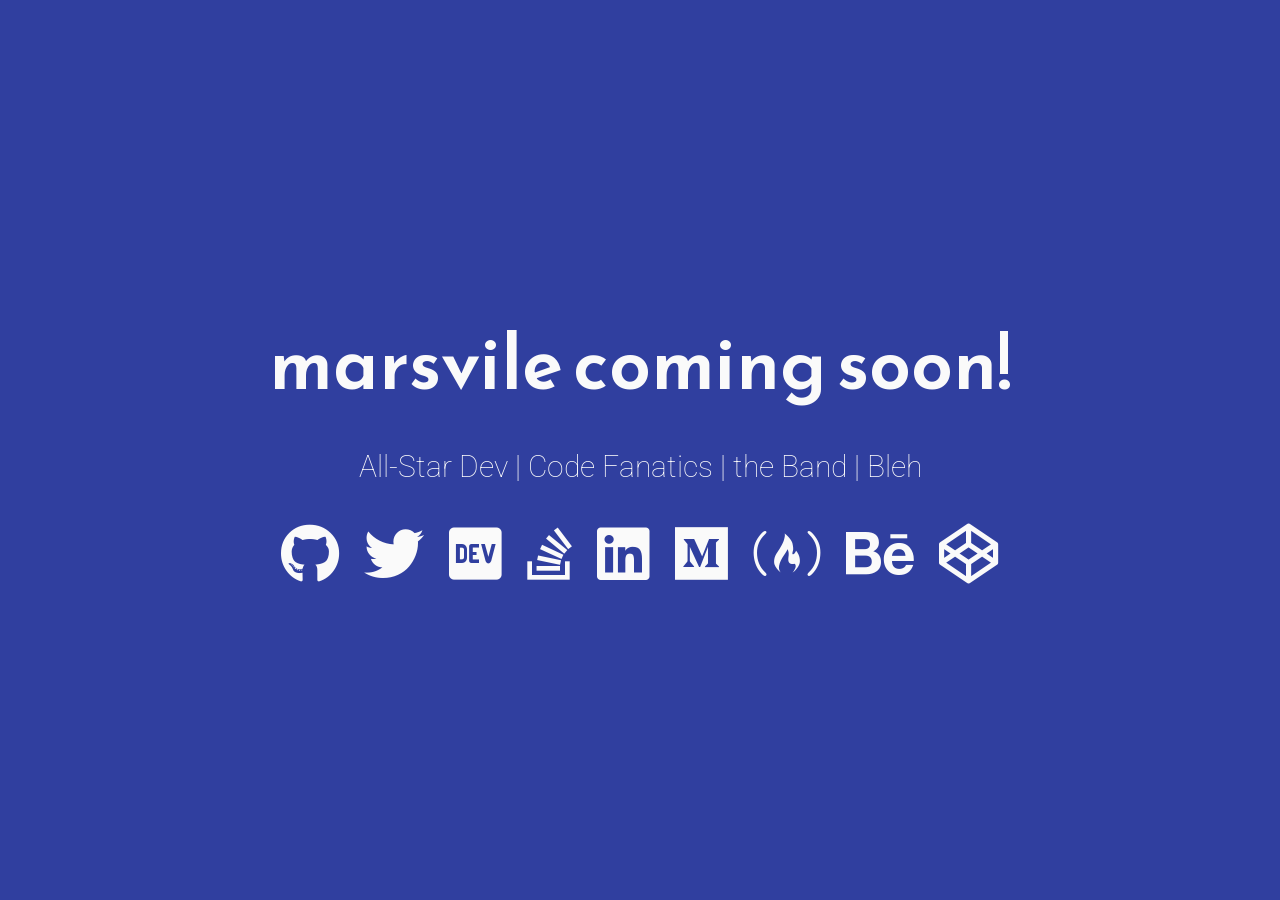
<file: dev-landing-page-master/index.html>
<!DOCTYPE html>
<html>
<head>
	<meta charset="utf-8">
	<meta http-equiv="X-UA-Compatible" content="IE=edge">
	<meta name="viewport" content="width=device-width, initial-scale=1.0">

	<title>Dinesh Pandiyan | Awesome Dev</title>

	<link rel="icon" href="favicon.ico" type="image/png" />

	<link href="https://fonts.googleapis.com/css?family=Reem+Kufi|Roboto:300" rel="stylesheet">
	<link href="https://use.fontawesome.com/releases/v5.13.1/css/all.css" rel="stylesheet">
	<link rel="stylesheet" href="css/reset.css">
	<link rel="stylesheet" href="css/styles.css">
	<link rel="stylesheet" href="css/themes/indigo-white.css">
	<!-- <link rel="stylesheet" href="css/themes/green-white.css"> -->
	<!-- <link rel="stylesheet" href="css/themes/red-white.css"> -->
	<!-- <link rel="stylesheet" href="css/themes/grey-white.css"> -->
	<!-- <link rel="stylesheet" href="css/themes/white-indigo.css"> -->
	<!-- <link rel="stylesheet" href="css/themes/white-blue.css"> -->
	<!-- <link rel="stylesheet" href="css/themes/white-grey.css"> -->
	<!-- <link rel="stylesheet" href="css/themes/white-red.css"> -->
	<!-- <link rel="stylesheet" href="css/themes/yellow-black.css"> -->
</head>
<body>
	<main>
		<div class="intro">marsvile coming soon!</div>
		<div class="tagline">All-Star Dev | Code Fanatics | the Band | Bleh</div>
		<!-- Find your icons from here - https://fontawesome.com/icons?d=gallery&s=brands -->
		<div class="icons-social">
			<a target="_blank" href="https://github.com/polarbear1000">
        <i class="fab fa-github" aria-hidden="true" title="Github"></i>
        <span class="sr-only">Github</span>
      </a>
      <a target="_blank" href="https://twitter.com/licensedstoud">
        <i class="fab fa-twitter" aria-hidden="true" title="Twitter"></i>
        <span class="sr-only">Twitter</span>
      </a>
      <a target="_blank" href="https://dev.to/stoud">
        <i class="fab fa-dev" aria-hidden="true" title="DEV Community"></i>
        <span class="sr-only">DEV Community</span>
      </a>
      <a target="_blank" href="https://stackoverflow.com/story/stoud">
        <i class="fab fa-stack-overflow" aria-hidden="true" title="StackOverflow"></i>
        <span class="sr-only">StackOverflow</span>
      </a>
      <a target="_blank" href="https://www.linkedin.com/in/stoud">
        <i class="fab fa-linkedin" aria-hidden="true" title="LinkedIn"></i>
        <span class="sr-only">LinkedIn</span>
      </a>
      <a target="_blank" href="https://medium.com/stoud">
        <i class="fab fa-medium" aria-hidden="true" title="Medium"></i>
        <span class="sr-only">Medium</span>
      </a>
      <a target="_blank" href="https://www.freecodecamp.org">
        <i class="fab fa-free-code-camp" aria-hidden="true" title="FreeCodeCamp"></i>
        <span class="sr-only">FreeCodeCamp</span>
      </a>
      <a target="_blank" href="https://www.behance.net">
        <i class="fab fa-behance" aria-hidden="true" title="Behance"></i>
        <span class="sr-only">Behance</span>
      </a>
      <a target="_blank" href="https://codepen.io">
        <i class="fab fa-codepen" aria-hidden="true" title="CodePen"></i>
        <span class="sr-only">CodePen</span>
      </a>
    </div>
	</main>
</body>
</html>
</file>
<file: dev-landing-page-master/css/styles.css>
/* Typography */

html {
	font-family: 'Roboto', sans-serif;
}

@media (min-width: 576px) {
	html {
		font-size: 14px;
	}
}

@media (min-width: 768px) {
	html {
		font-size: 16px;
	}
}

@media (min-width: 992px) {
	html {
		font-size: 18px;
	}
}

@media (min-width: 1200px) {
	html {
		font-size: 20px;
	}
}

.icons-social i {
	font-size: 3em;
}

/* Custom Styles */

main {
	display: flex;
	flex-direction: column;
	min-height: 100vh;
	justify-content: center;
	padding: 0 30px;
	text-align: center;
}

main > .intro {
	font-family: 'Reem Kufi', sans-serif;
	font-size: 3.75em;
	font-weight: 600;
}

main > .tagline {
	font-size: 1.5rem;
	margin: 1.5rem 0;
	font-weight: 100;
}

.icons-social i {
	padding: 10px;
}

.icons-social a {
  text-decoration: none;
}

.devto {
	margin-bottom: -0.20rem;
}

.devto svg {
	margin-bottom: -0.20rem;
	margin-left: 0.675rem;;
	width: 2.65rem;
	height: 2.65rem;
}
</file>
<file: dev-landing-page-master/css/themes/indigo-white.css>
/* Theme */

main {
	background: #303F9F;
	color: #FAFAFA;
}

.icons-social a {
	color: #FAFAFA;
}

.icons-social a svg path{
	fill: #FAFAFA;
}
</file>
<file: dev-landing-page-master/css/themes/green-white.css>
/* Theme */

main {
	background: #43A047;
	color: #FAFAFA;
}

.icons-social a {
	color: #FAFAFA;
}

.icons-social a svg path{
	fill: #FAFAFA;
}
</file>
<file: dev-landing-page-master/css/themes/red-white.css>
/* Theme */

main {
	background: #AF3D4E;
	color: #FAFAFA;
}

.icons-social a {
	color: #FAFAFA;
}

.icons-social a svg path{
	fill: #FAFAFA;
}
</file>
<file: dev-landing-page-master/css/themes/grey-white.css>
/* Theme */

main {
	background: #485564;
	color: #FAFAFA;
}

.icons-social a {
	color: #FAFAFA;
}

.icons-social a svg path{
	fill: #FAFAFA;
}
</file>
<file: dev-landing-page-master/css/themes/white-indigo.css>
/* Theme */

main {
	background: #E8EAF6;
	color: #303F9F;
}

.icons-social a {
	color: #303F9F;
}

.icons-social a svg path{
	fill: #303F9F;
}
</file>
<file: dev-landing-page-master/css/themes/white-blue.css>
/* Theme */

main {
	background: #FAFAFA;
	color: #0277BD;
}

.icons-social a {
	color: #0277BD;
}

.icons-social a svg path{
	fill: #0277BD;
}
</file>
<file: dev-landing-page-master/css/themes/white-grey.css>
/* Theme */

main {
	background: #EDEDED;
	color: #4B5658;
}

.icons-social a {
	color: #4B5658;
}

.icons-social a svg path{
	fill: #4B5658;
}
</file>
<file: dev-landing-page-master/css/themes/white-red.css>
/* Theme */

main {
	background: #EDEDED;
	color: #AF3D4E;
}

.icons-social a {
	color: #AF3D4E;
}

.icons-social a svg path{
	fill: #AF3D4E;
}
</file>
<file: dev-landing-page-master/css/themes/yellow-black.css>
/* Theme */

main {
	background: #FFEB3B;
	color: #1E1E1E;
}

.icons-social a {
	color: #1E1E1E;
}

.icons-social a svg path{
	fill: #1E1E1E;
}
</file>
